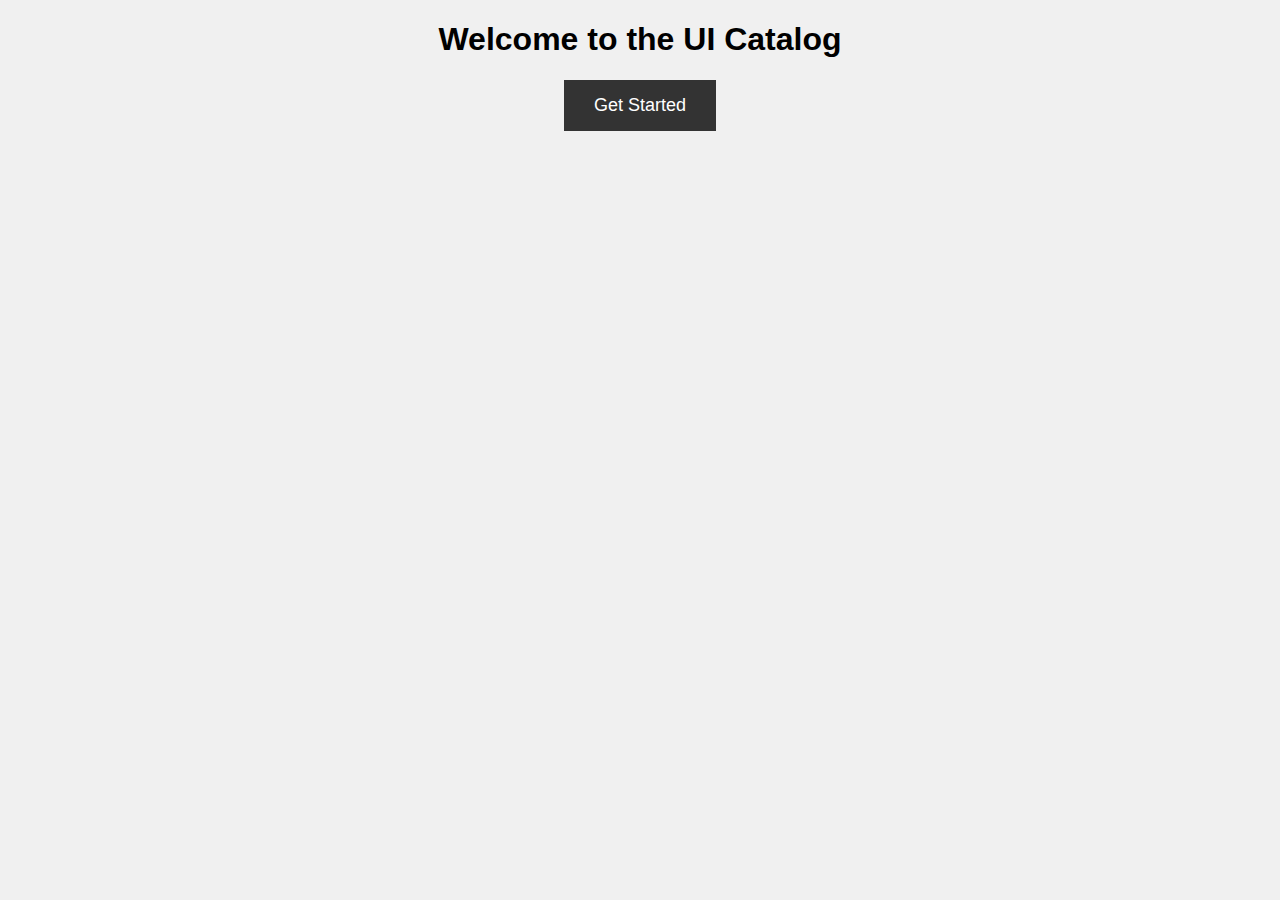
<file: index.html>
<!DOCTYPE html>
<html lang="en">

<head>
  <meta charset="UTF-8">
  <meta name="viewport" content="width=device-width, initial-scale=1.0">
  <title>Get Started</title>
  <link rel="stylesheet" href="css/styles.css">
  <link rel="stylesheet" href="css/get-started.css">
</head>

<body>
  <div class="get-started-container">
    <h1>Welcome to the UI Catalog</h1>
    <button class="get-started-button" onclick="location.href='pages/main.html'">Get Started</button>
  </div>
</body>

</html>
</file>
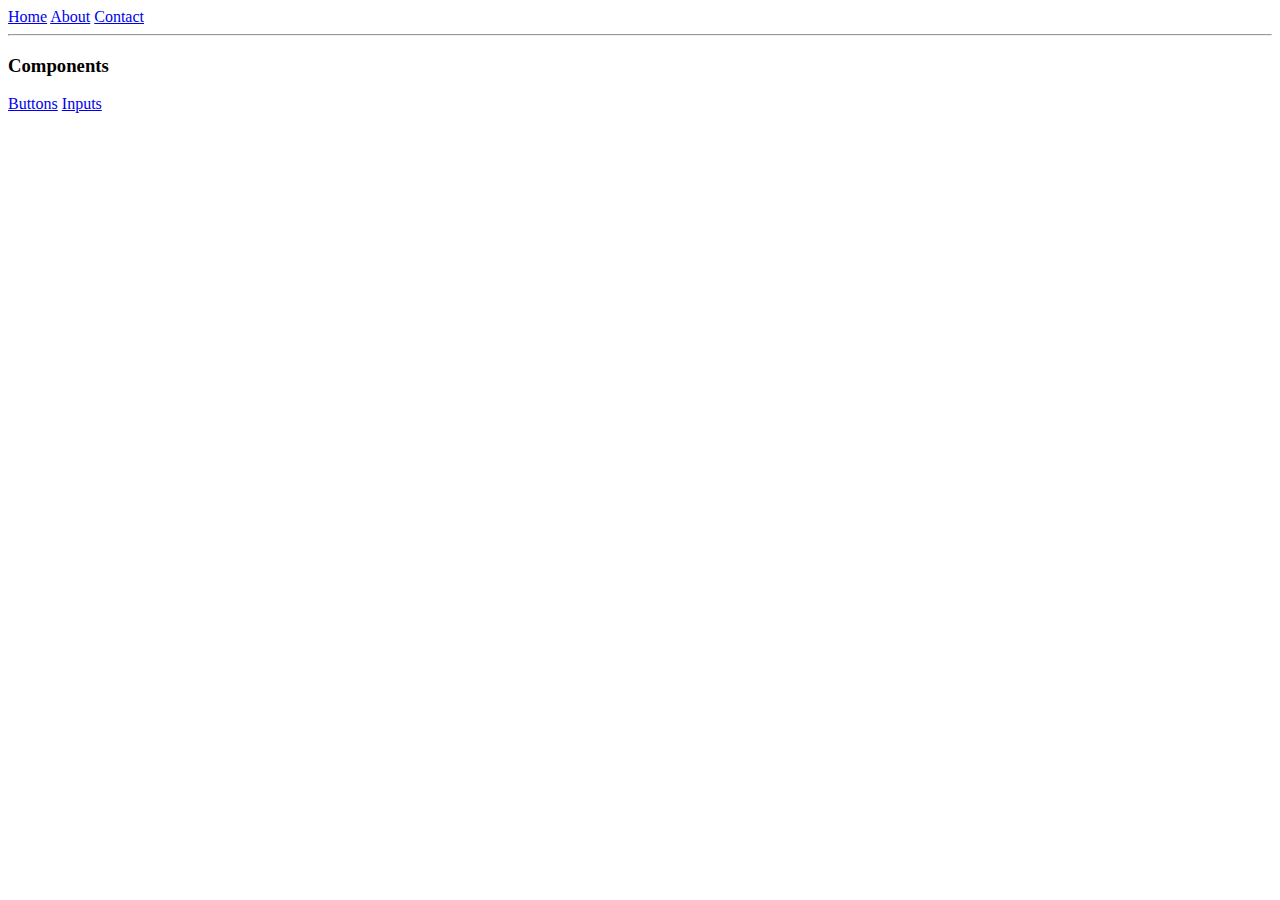
<file: components/navbar.html>
<!DOCTYPE html>
<html lang="en">
<body>
  <aside class="navbar" id="navbar">
    <div class="nav-links">
      <a href="/pages/main.html#home">Home</a>
      <a href="/pages/main.html#about">About</a>
      <a href="/pages/main.html#contact">Contact</a>
    </div>
    <hr class="separator">
    <div class="nav-links">
      <h3>Components</h3>
      <a href="/pages/buttons.html">Buttons</a>
      <a href="/pages/inputs.html">Inputs</a>
    </div>
  </aside>
</body>
</html>
</file>
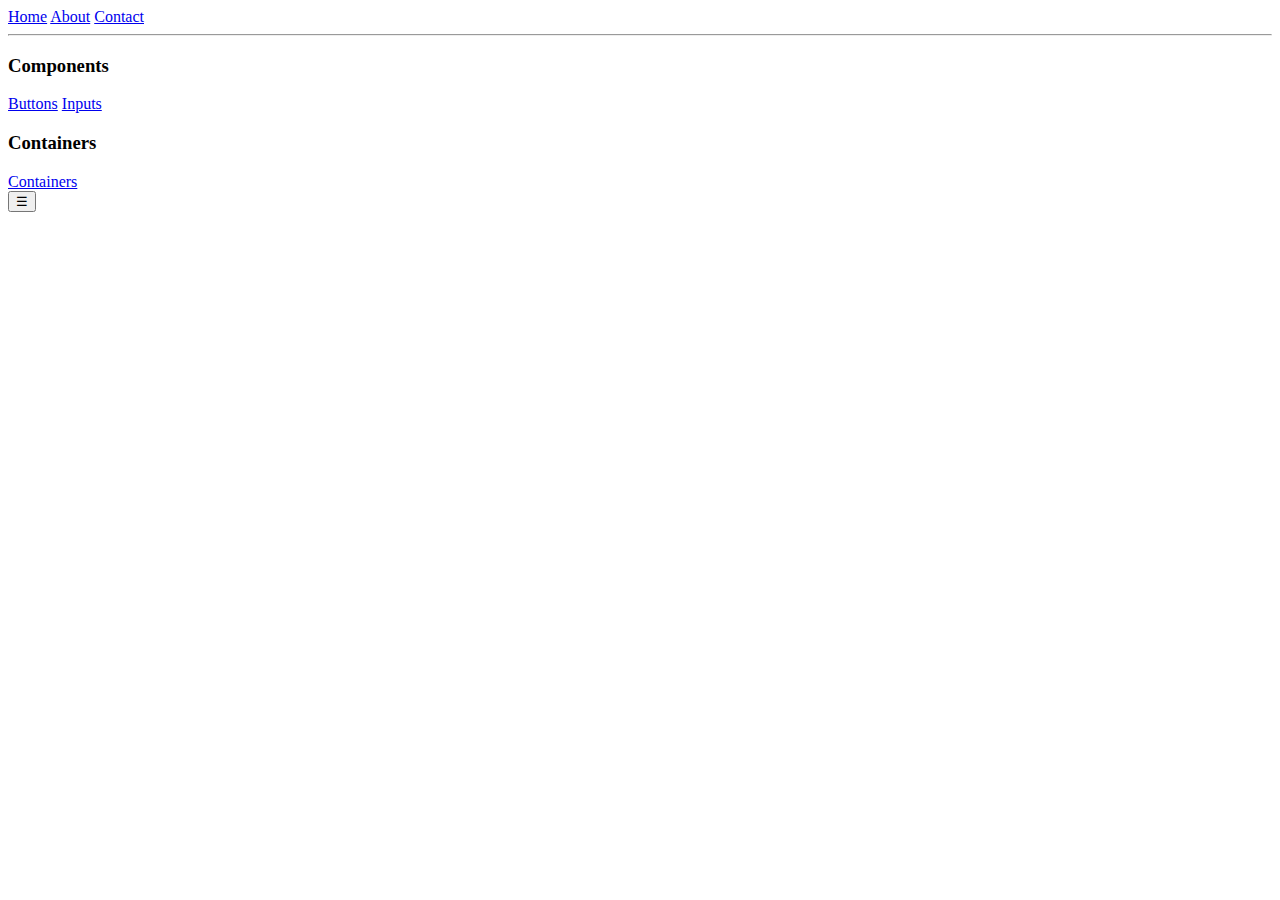
<file: components/sidebar.html>
<!DOCTYPE html>
<html lang="en">
<body >
  <aside class="sidebar" id="sidebar">
    <div class="smallPadding">
      <div class="side-links">
        <a href="/pages/main.html#home">Home</a>
        <a href="/pages/main.html#about">About</a>
        <a href="/pages/main.html#contact">Contact</a>
      </div>
      <hr class="separator">
      <div class="side-links">
        <h3>Components</h3>
        <a href="/pages/buttons.html">Buttons</a>
        <a href="/pages/inputs.html">Inputs</a>
      </div>
      <div class="side-links">
        <h3>Containers</h3>
        <a href="/pages/containers.html">Containers</a>
      </div>
    </div>
  </aside>
  <button class="consumeHeight" id="sidebar-toggle">☰</button>
</body>
</html>
</file>
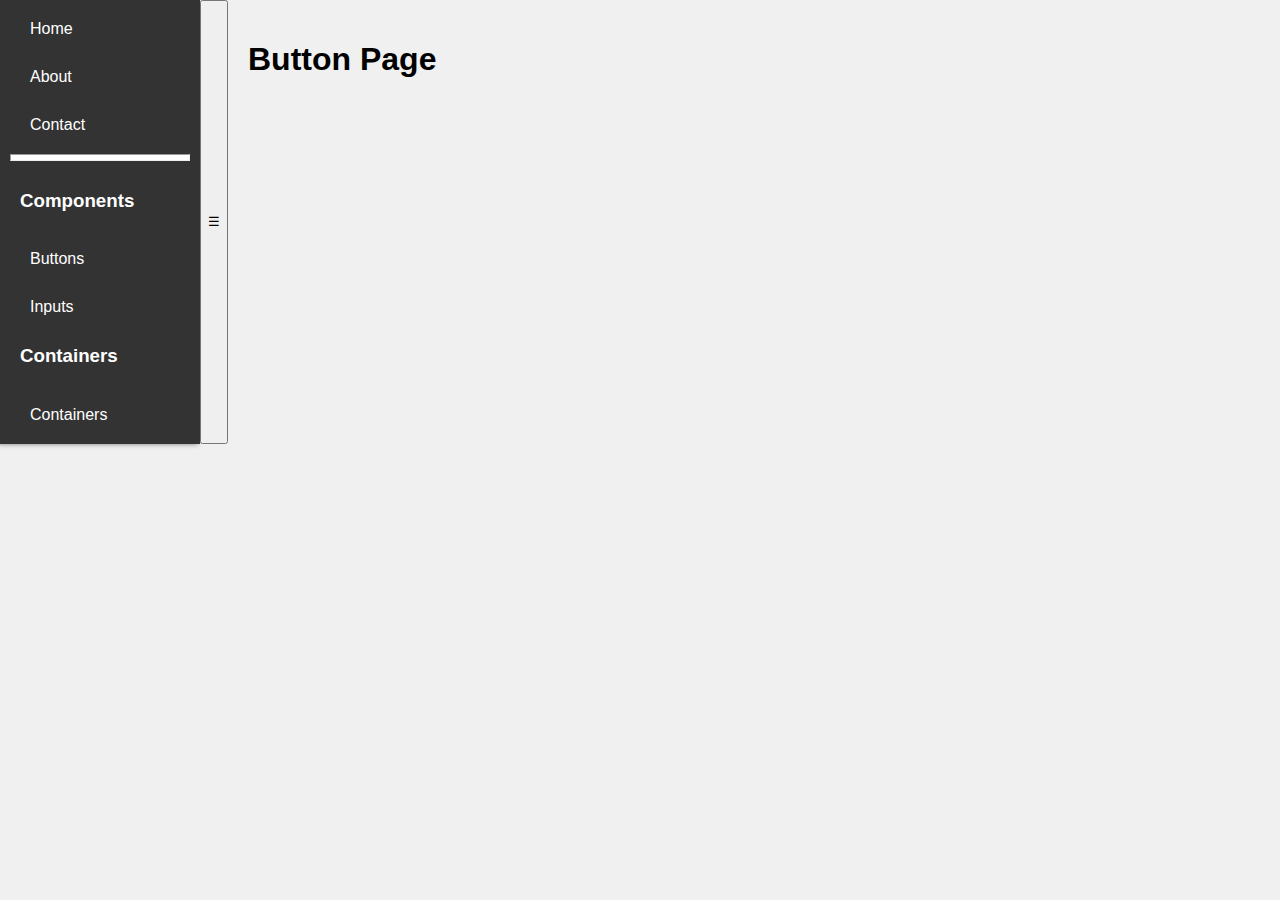
<file: pages/buttons.html>
<!DOCTYPE html>
<html lang="en">

<head>
  <meta charset="UTF-8">
  <meta name="viewport" content="width=device-width, initial-scale=1.0">
  <title>Buttons</title>
  <link rel="stylesheet" href="/css/styles.css">
  <link rel="stylesheet" href="/css/containers.css">
  <link rel="stylesheet" href="/css/sizes.css">
  <link rel="stylesheet" href="/css/margins.css">
</head>

<body class="rowContainer noMargin maxHeight fullWidthViewSize">
  <div id="sidebar-placeholder" class="rowContainer"></div>
  <div class="content">
    <h1>Button Page</h1>
  </div>

  <script src="/js/sidebar.js"></script>
</body>

</html>
</file>
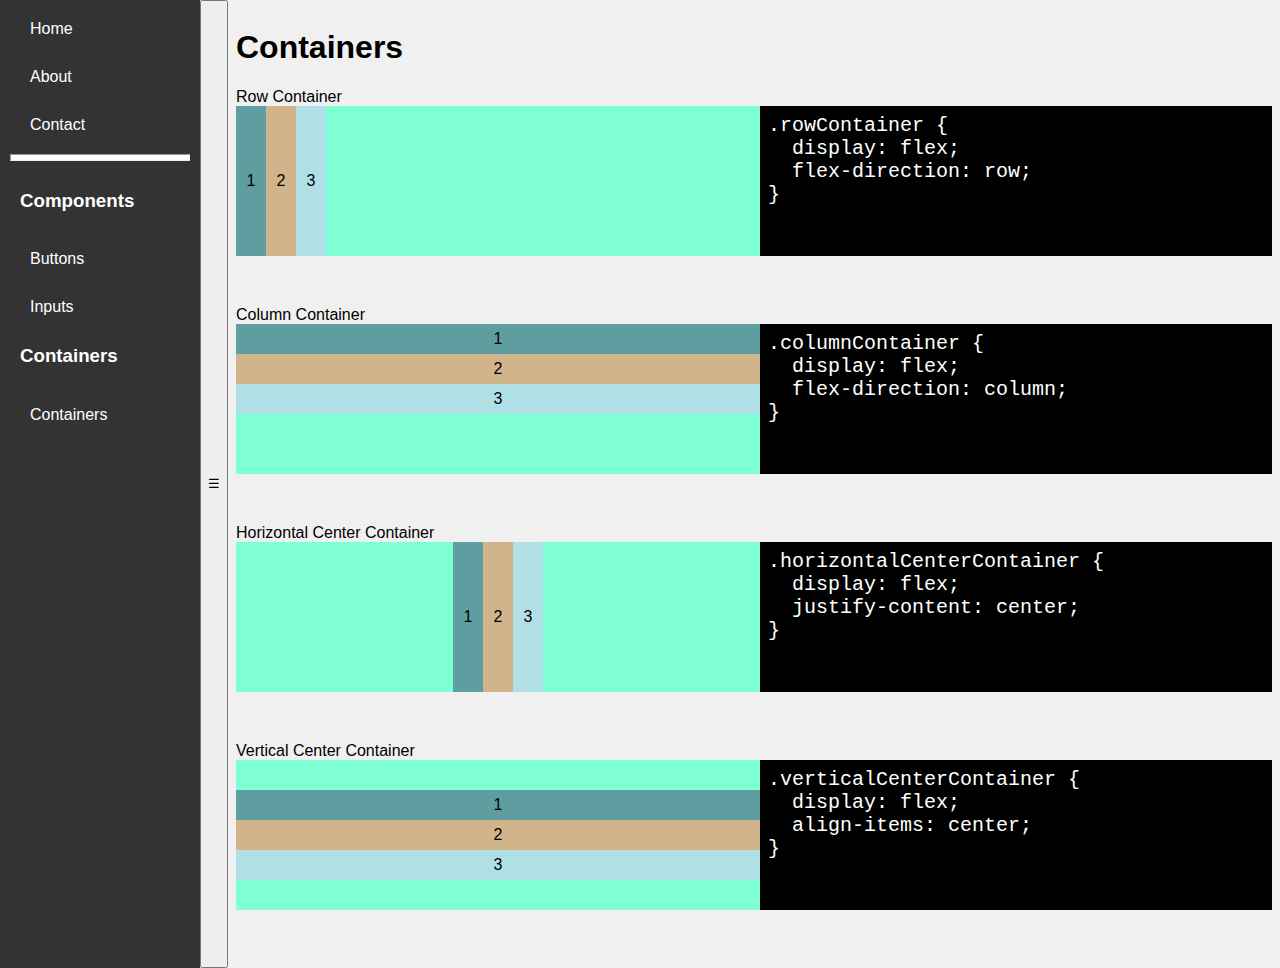
<file: pages/containers.html>
<!DOCTYPE html>
<html lang="en">

<head>
  <meta charset="UTF-8">
  <meta name="viewport" content="width=device-width, initial-scale=1.0">
  <title>Inputs</title>
  <link rel="stylesheet" href="/css/styles.css">
  <link rel="stylesheet" href="/css/containers.css">
  <link rel="stylesheet" href="/css/sizes.css">
  <link rel="stylesheet" href="/css/margins.css">
  <link rel="stylesheet" href="/css/demoBlocks.css">
  <link rel="stylesheet" href="/css/containerSizes.css">
</head>

<body class="rowContainer noMargin maxHeight fullWidthViewSize">
	<div id="sidebar-placeholder" class="rowContainer"></div>
	<main class="smallMargin">
		<h1>Containers</h1>
		<section>
			<label>Row Container</label>
			<article class="rowContainer">
        <div class="cssBox rowContainer">
					<div class="widthBlock centerContainer blockColor1">1</div>
					<div class="widthBlock centerContainer blockColor2">2</div>
					<div class="widthBlock centerContainer blockColor3">3</div>
				</div>
				<code class="codeBox">
					<pre class="smallMargin">
.rowContainer {
  display: flex;
  flex-direction: row;
}
					</pre>
				</code>
			</article>

		</section>
    <section>
      <label>Column Container</label>
      <article class="rowContainer">
        <div class="cssBox columnContainer">
          <div class="heightBlock centerContainer blockColor1">1</div>
          <div class="heightBlock centerContainer blockColor2">2</div>
          <div class="heightBlock centerContainer blockColor3">3</div>
        </div>
        <code class="codeBox">
          <pre class="smallMargin">
.columnContainer {
  display: flex;
  flex-direction: column;
}
          </pre>
        </code>
      </article>

    </section>
      <section>
        <label>Horizontal Center Container</label>
        <article class="rowContainer">
          <div class="cssBox horizontalCenterContainer">
            <div class="rowContainer minWidthContentContainer">
              <div class="widthBlock centerContainer blockColor1">1</div>
              <div class="widthBlock centerContainer blockColor2">2</div>
              <div class="widthBlock centerContainer blockColor3">3</div>
            </div>
          </div>
          <code class="codeBox">
            <pre class="smallMargin">
.horizontalCenterContainer {
  display: flex;
  justify-content: center;
}
          </pre>
        </code>
      </article>
    </section>
    <section>
      <label>Vertical Center Container</label>
      <article class="rowContainer">
        <div class="cssBox verticalCenterContainer">
          <div class="columnContainer minHeightContentContainer consumeWidth">
            <div class="heightBlock centerContainer blockColor1">1</div>
            <div class="heightBlock centerContainer blockColor2">2</div>
            <div class="heightBlock centerContainer blockColor3">3</div>
          </div>
        </div>
        <code class="codeBox">
          <pre class="smallMargin">
.verticalCenterContainer {
  display: flex;
  align-items: center;
}        </pre>
      </code>
    </article>
  </section>

</main>
<script src="/js/sidebar.js"></script>
</body>
</file>
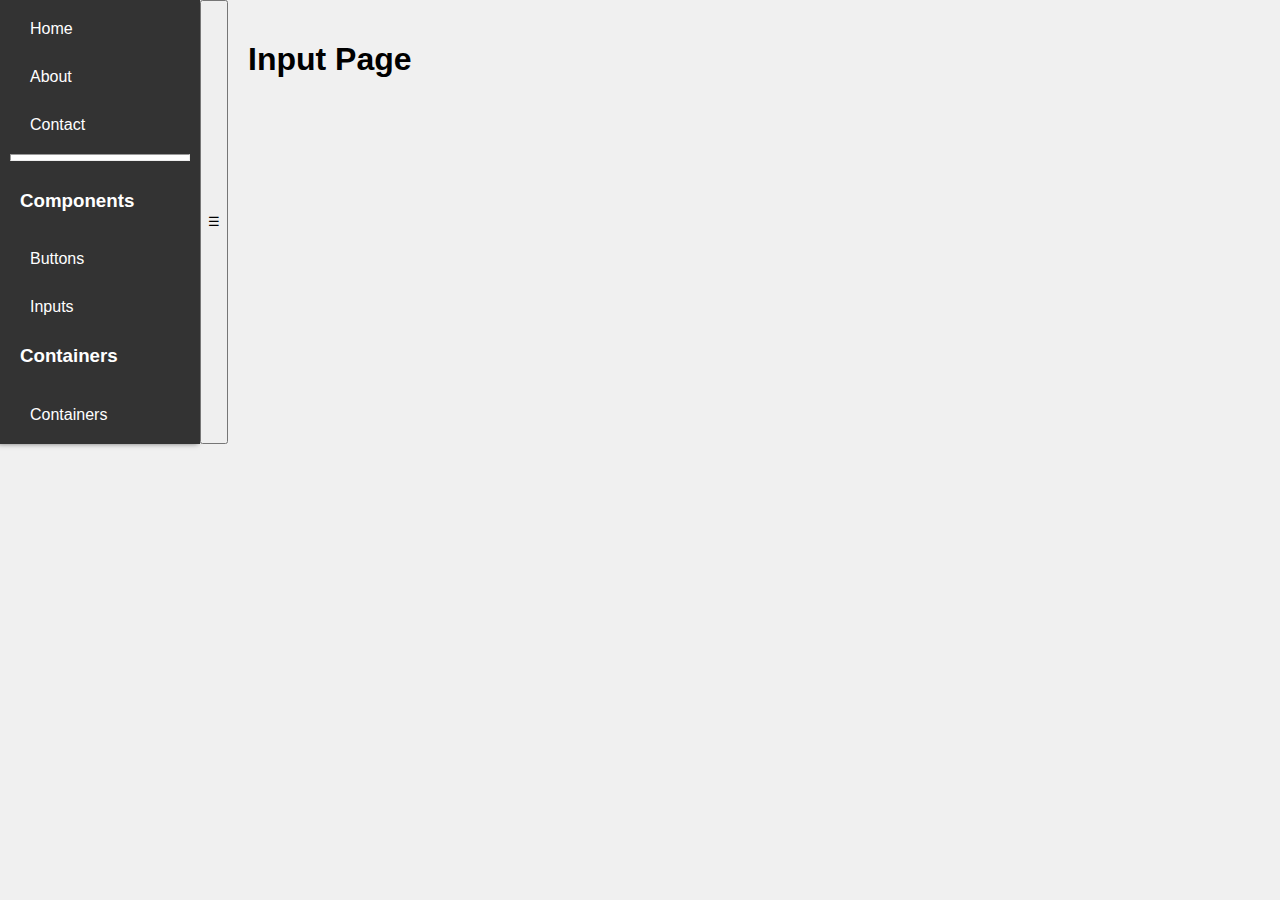
<file: pages/inputs.html>
<!DOCTYPE html>
<html lang="en">

<head>
  <meta charset="UTF-8">
  <meta name="viewport" content="width=device-width, initial-scale=1.0">
  <title>Inputs</title>
  <link rel="stylesheet" href="/css/styles.css">
  <link rel="stylesheet" href="/css/containers.css">
  <link rel="stylesheet" href="/css/sizes.css">
  <link rel="stylesheet" href="/css/margins.css">
</head>

<body class="rowContainer noMargin maxHeight fullWidthViewSize">
  <div id="sidebar-placeholder" class="rowContainer"></div>
  <div class="content">
    <h1>Input Page</h1>
  </div>
  
  <script src="/js/sidebar.js"></script>
</body>

</html>
</file>
<file: css/styles.css>
body {
  font-family: Arial, sans-serif;
  background-color: #f0f0f0;
}

.smallPadding {
  padding: 10px;
}

.sidebar {
  width: 200px;
  background-color: #333;
  height: 100%;
  box-shadow: -2px 0 5px rgba(0, 0, 0, 0.5);
  transition: width 0.3s ease;
  display: flex;
  flex-direction: column;
}

.side-links {
  display: flex;
  flex-direction: column;
  gap: 10px;
  color: white;
  padding-left: 10px;
}

.side-links a {
  text-decoration: none;
  padding: 10px;
  transition: background-color 0.3s;
  color: white;
}

.side-links a:hover {
  background-color: #555;
}

.separator {
  width: auto;
  height: 5px;
  background-color: white;
  margin: 10px 0;
}

.content {
  /* margin-left: 220px; */
  padding: 20px;
}

section {
  margin-bottom: 50px;
}

main {
  flex-grow: 1;
}

.cssBox {
  flex-grow: 1;
  background-color: aquamarine;
  height:150px;
}

.codeBox {
  background-color: black;
  color: white;
  font-size: 20px;
  min-width: 40vw;
}
</file>
<file: css/get-started.css>
.get-started-container {
  text-align: center;
}

.get-started-button {
  padding: 15px 30px;
  font-size: 18px;
  background-color: #333;
  color: white;
  border: none;
  cursor: pointer;
  transition: background-color 0.3s;
}
.get-started-button:hover {
  background-color: #555;
}
</file>
<file: css/containers.css>
.rowContainer {
	display: flex;
	flex-direction: row;
}

.columnContainer {
	display: flex;
	flex-direction: column;
}

.centerContainer {
	display: flex;
	justify-content: center;
	align-items: center;
}

.horizontalCenterContainer {
	display: flex;
	justify-content: center;
}

.verticalCenterContainer {
	display: flex;
	align-items: center;
}
</file>
<file: css/sizes.css>
.fullViewSize {
	height: 100vh;
	width: 100vw;
}

.maxSize {
  height: max-content;
  width: max-content;
}

.maxHeight {
  height: max-content;
}

.fullWidthViewSize {
  width: 100vw;
}

.consumeHeight {
  height: 100%;
}

.consumeWidth {
  width: 100%;
}
</file>
<file: css/margins.css>
:root {
	--smallMarginValue: 8px;
}

.smallMargin {
	margin: var(--smallMarginValue);
}

.noMargin {
	margin: 0;
}
</file>
<file: css/demoBlocks.css>
:root {
	--blockWidth: 30px;
	--blockHeight: 30px;
}

.widthBlock {
	width: var(--blockWidth);
}

.heightBlock {
	height: var(--blockWidth);
}

.blockColor1 {
	background-color: cadetblue;
}

.blockColor2 {
	background-color: tan;
}

.blockColor3 {
	background-color: powderblue;
}
</file>
<file: css/containerSizes.css>
.minWidthContentContainer {
  width: min-content;  
}

.minHeightContentContainer {
  height: min-content;
}
</file>
